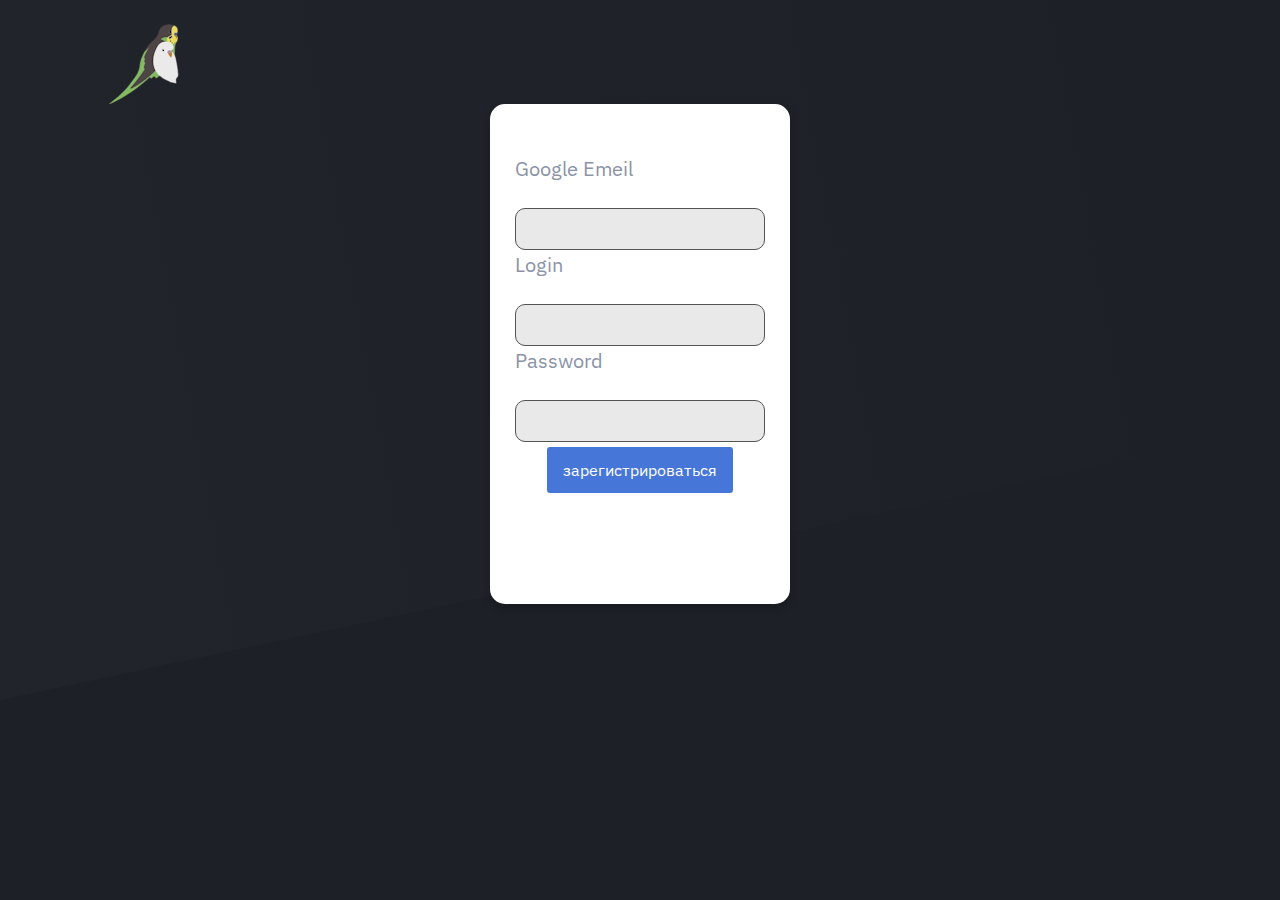
<file: REG1.HTML>
<!DOCTYPE html>
<html lang="en" class="no-js">
<head>
    <meta charset="utf-8">
    <meta http-equiv="X-UA-Compatible" content="IE=edge">
    <meta name="viewport" content="width=device-width, initial-scale=1">
    <title>PerrotSoft</title>
    <link href="https://fonts.googleapis.com/css?family=IBM+Plex+Sans:400,600" rel="stylesheet">
    <link rel="stylesheet" href="dist/css/style.css">
    <link rel="icon" href="src/images/ico.ico" type="image/x-icon">
    <link rel="stylesheet" href="css/style.css">
	    <link rel="icon" href="img/ico.ico" type="image/x-icon">
    <script src="js/REG.JS"></script>

</head>
<body class="is-boxed has-animations">
    <div class="body-wrap">
        <header class="site-header">
            <div class="container">
                <div class="site-header-inner">
                    <h1 class="m-0">
                        <a href="index.html">
                            <img class="header-logo-image" src="img/ico.png" alt="Logo">
                        </a>
                    </h1>
                    
                </div>
            </div>
            <div class="site-header-inner"><div class="gpart">
                <div id="gd">
                    <p class=".text-clask">Google Emeil</p>
                    <input class="input-clask" id="Emeil" type="email">
                    <p class=".text-clask">Login</p>
                    <input class="input-clask" id="login" type="text">
                    <p class=".text-clask">Password</p>
                    <input class="input-clask" id="password" type="password">
                    <button class="buttun-clask"id="reg">зарегистрироваться</button>
                </div>
            </div>
        </div>
    </header>
    </div>       
</body>
</html>
</file>
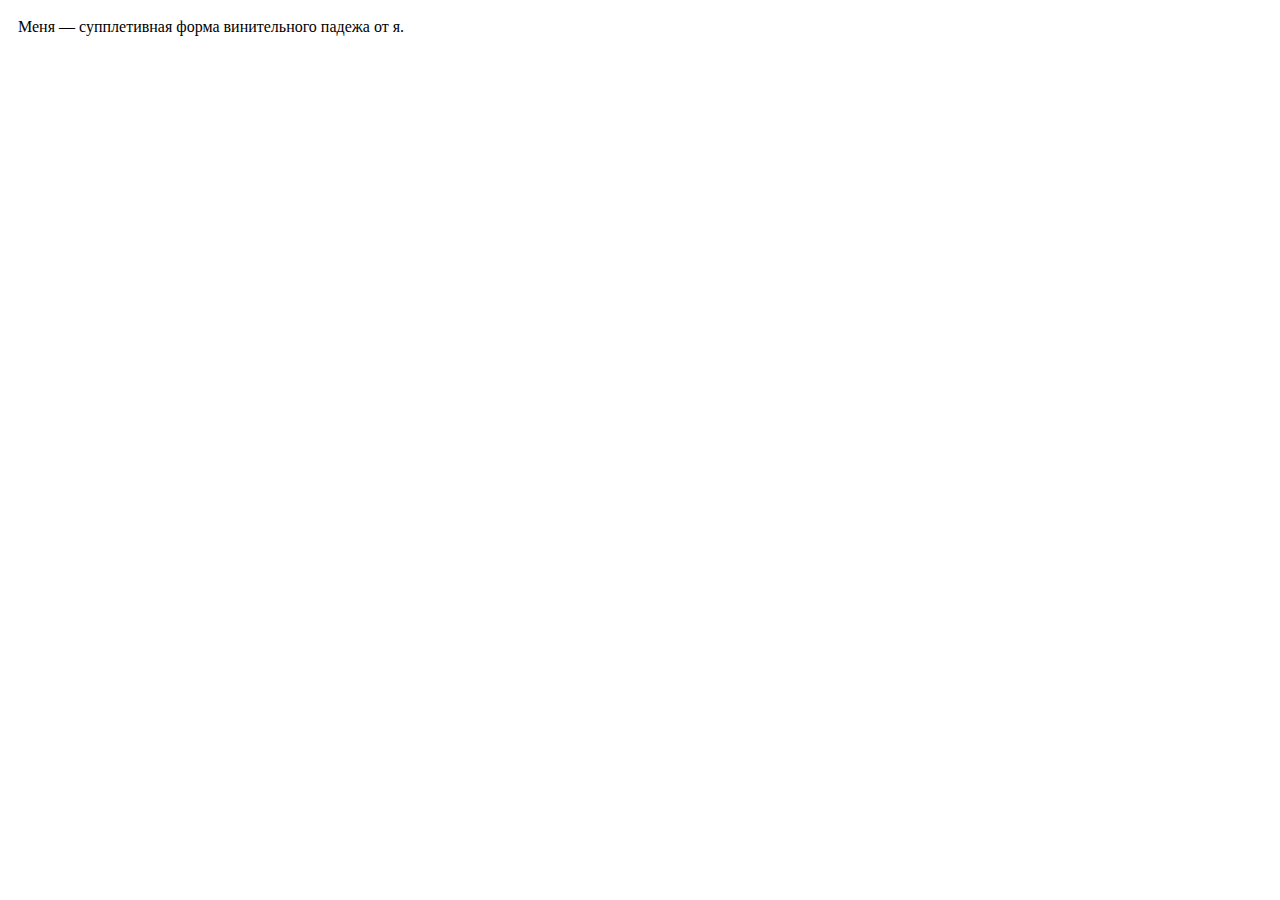
<file: css/d.html>
<!DOCTYPE html>
<html>
 <head>
  <meta charset="utf-8">
  <title>Радиус</title>
  <style>
   div {
    background: #ffffff; /* Цвет фона */
    color: #000000; /* Цвет текста */
    padding: 10px; /* Поля вокруг текста */
    border-radius: 5px; /* Уголки */
   }
  </style>
 </head>
 <body>
   <div>Меня — супплетивная форма винительного падежа от я.</div>
 </body>
</html>
</file>
<file: dist/css/style.css>
html{line-height:1.15;-ms-text-size-adjust:100%;-webkit-text-size-adjust:100%}body{margin:0}article,aside,footer,header,nav,section{display:block}h1{font-size:2em;margin:0.67em 0}figcaption,figure,main{display:block}figure{margin:1em 40px}hr{box-sizing:content-box;height:0;overflow:visible}pre{font-family:monospace, monospace;font-size:1em}a{background-color:transparent;-webkit-text-decoration-skip:objects}abbr[title]{border-bottom:none;text-decoration:underline;-webkit-text-decoration:underline dotted;text-decoration:underline dotted}b,strong{font-weight:inherit}b,strong{font-weight:bolder}code,kbd,samp{font-family:monospace, monospace;font-size:1em}dfn{font-style:italic}mark{background-color:#ff0;color:#000}small{font-size:80%}sub,sup{font-size:75%;line-height:0;position:relative;vertical-align:baseline}sub{bottom:-0.25em}sup{top:-0.5em}audio,video{display:inline-block}audio:not([controls]){display:none;height:0}img{border-style:none}svg:not(:root){overflow:hidden}button,input,optgroup,select,textarea{font-family:sans-serif;font-size:100%;line-height:1.15;margin:0}button,input{overflow:visible}button,select{text-transform:none}button,html [type="button"],[type="reset"],[type="submit"]{-webkit-appearance:button}button::-moz-focus-inner,[type="button"]::-moz-focus-inner,[type="reset"]::-moz-focus-inner,[type="submit"]::-moz-focus-inner{border-style:none;padding:0}button:-moz-focusring,[type="button"]:-moz-focusring,[type="reset"]:-moz-focusring,[type="submit"]:-moz-focusring{outline:1px dotted ButtonText}fieldset{padding:0.35em 0.75em 0.625em}legend{box-sizing:border-box;color:inherit;display:table;max-width:100%;padding:0;white-space:normal}progress{display:inline-block;vertical-align:baseline}textarea{overflow:auto}[type="checkbox"],[type="radio"]{box-sizing:border-box;padding:0}[type="number"]::-webkit-inner-spin-button,[type="number"]::-webkit-outer-spin-button{height:auto}[type="search"]{-webkit-appearance:textfield;outline-offset:-2px}[type="search"]::-webkit-search-cancel-button,[type="search"]::-webkit-search-decoration{-webkit-appearance:none}::-webkit-file-upload-button{-webkit-appearance:button;font:inherit}details,menu{display:block}summary{display:list-item}canvas{display:inline-block}template{display:none}[hidden]{display:none}html{box-sizing:border-box}*,*:before,*:after{box-sizing:inherit}body{background:#1D2026;-moz-osx-font-smoothing:grayscale;-webkit-font-smoothing:antialiased}hr{border:0;display:block;height:1px;background:#242830;margin-top:24px;margin-bottom:24px}ul,ol{margin-top:0;margin-bottom:24px;padding-left:24px}ul{list-style:disc}ol{list-style:decimal}li>ul,li>ol{margin-bottom:0}dl{margin-top:0;margin-bottom:24px}dt{font-weight:600}dd{margin-left:24px;margin-bottom:24px}img{height:auto;max-width:100%;vertical-align:middle}figure{margin:24px 0}figcaption{font-size:16px;line-height:24px;padding:8px 0}img,svg{display:block}table{border-collapse:collapse;margin-bottom:24px;width:100%}tr{border-bottom:1px solid #242830}th{text-align:left}th,td{padding:10px 16px}th:first-child,td:first-child{padding-left:0}th:last-child,td:last-child{padding-right:0}html{font-size:20px;line-height:30px}body{color:#8A94A7;font-size:1rem}body,button,input,select,textarea{font-family:"IBM Plex Sans", sans-serif}a{color:#8A94A7;text-decoration:underline}a:hover,a:active{outline:0;text-decoration:none}h1,h2,h3,h4,h5,h6,.h1,.h2,.h3,.h4,.h5,.h6{clear:both;color:#fff;font-weight:600}h1,.h1{font-size:38px;line-height:48px;letter-spacing:0px}@media (min-width: 641px){h1,.h1{font-size:44px;line-height:54px;letter-spacing:0px}}h2,.h2{font-size:32px;line-height:42px;letter-spacing:0px}@media (min-width: 641px){h2,.h2{font-size:38px;line-height:48px;letter-spacing:0px}}h3,.h3,blockquote{font-size:24px;line-height:34px;letter-spacing:0px}@media (min-width: 641px){h3,.h3,blockquote{font-size:32px;line-height:42px;letter-spacing:0px}}h4,h5,h6,.h4,.h5,.h6{font-size:20px;line-height:30px;letter-spacing:-0.1px}@media (min-width: 641px){h4,h5,h6,.h4,.h5,.h6{font-size:24px;line-height:34px;letter-spacing:0px}}@media (max-width: 640px){.h1-mobile{font-size:38px;line-height:48px;letter-spacing:0px}.h2-mobile{font-size:32px;line-height:42px;letter-spacing:0px}.h3-mobile{font-size:24px;line-height:34px;letter-spacing:0px}.h4-mobile,.h5-mobile,.h6-mobile{font-size:20px;line-height:30px;letter-spacing:-0.1px}}.text-light h1,.text-light h2,.text-light h3,.text-light h4,.text-light h5,.text-light h6,.text-light .h1,.text-light .h2,.text-light .h3,.text-light .h4,.text-light .h5,.text-light .h6{color:!important}.text-sm{font-size:18px;line-height:28px;letter-spacing:-0.1px}.text-xs{font-size:16px;line-height:24px;letter-spacing:-0.1px}h1,h2,.h1,.h2{margin-top:48px;margin-bottom:16px}h3,.h3{margin-top:36px;margin-bottom:12px}h4,h5,h6,.h4,.h5,.h6{margin-top:24px;margin-bottom:4px}p{margin-top:0;margin-bottom:24px}dfn,cite,em,i{font-style:italic}blockquote{color:#3B404C;font-style:italic;margin-top:24px;margin-bottom:24px;margin-left:24px}blockquote::before{content:"\201C"}blockquote::after{content:"\201D"}blockquote p{display:inline}address{color:#8A94A7;border-width:1px 0;border-style:solid;border-color:#242830;padding:24px 0;margin:0 0 24px}pre,pre h1,pre h2,pre h3,pre h4,pre h5,pre h6,pre .h1,pre .h2,pre .h3,pre .h4,pre .h5,pre .h6{font-family:"Courier 10 Pitch", Courier, monospace}pre,code,kbd,tt,var{background:#1D2026}pre{font-size:16px;line-height:24px;margin-bottom:1.6em;max-width:100%;overflow:auto;padding:24px;margin-top:24px;margin-bottom:24px}code,kbd,tt,var{font-family:Monaco, Consolas, "Andale Mono", "DejaVu Sans Mono", monospace;font-size:16px;padding:2px 4px}abbr,acronym{cursor:help}mark,ins{text-decoration:none}small{font-size:18px;line-height:28px;letter-spacing:-0.1px}b,strong{font-weight:600}button,input,select,textarea,label{font-size:20px;line-height:30px}.container,.container-sm{width:100%;margin:0 auto;padding-left:16px;padding-right:16px}@media (min-width: 481px){.container,.container-sm{padding-left:24px;padding-right:24px}}.container{max-width:1128px}.container-sm{max-width:848px}.container .container-sm{max-width:800px;padding-left:0;padding-right:0}.screen-reader-text{clip:rect(1px, 1px, 1px, 1px);position:absolute !important;height:1px;width:1px;overflow:hidden;word-wrap:normal !important}.screen-reader-text:focus{border-radius:2px;box-shadow:0 0 2px 2px rgba(0,0,0,0.6);clip:auto !important;display:block;font-size:14px;letter-spacing:0px;font-weight:600;line-height:16px;text-decoration:none;text-transform:uppercase;background-color:#1D2026;color:#0270D7 !important;border:none;height:auto;left:8px;padding:16px 32px;top:8px;width:auto;z-index:100000}.list-reset{list-style:none;padding:0}.text-left{text-align:left}.text-center{text-align:center}.text-right{text-align:right}.text-primary{color:#0270D7}.has-top-divider{position:relative}.has-top-divider::before{content:'';position:absolute;top:0;left:0;width:100%;display:block;height:1px;background:#242830}.has-bottom-divider{position:relative}.has-bottom-divider::after{content:'';position:absolute;bottom:0;left:0;width:100%;display:block;height:1px;background:#242830}.m-0{margin:0}.mt-0{margin-top:0}.mr-0{margin-right:0}.mb-0{margin-bottom:0}.ml-0{margin-left:0}.m-8{margin:8px}.mt-8{margin-top:8px}.mr-8{margin-right:8px}.mb-8{margin-bottom:8px}.ml-8{margin-left:8px}.m-16{margin:16px}.mt-16{margin-top:16px}.mr-16{margin-right:16px}.mb-16{margin-bottom:16px}.ml-16{margin-left:16px}.m-24{margin:24px}.mt-24{margin-top:24px}.mr-24{margin-right:24px}.mb-24{margin-bottom:24px}.ml-24{margin-left:24px}.m-32{margin:32px}.mt-32{margin-top:32px}.mr-32{margin-right:32px}.mb-32{margin-bottom:32px}.ml-32{margin-left:32px}.m-40{margin:40px}.mt-40{margin-top:40px}.mr-40{margin-right:40px}.mb-40{margin-bottom:40px}.ml-40{margin-left:40px}.m-48{margin:48px}.mt-48{margin-top:48px}.mr-48{margin-right:48px}.mb-48{margin-bottom:48px}.ml-48{margin-left:48px}.m-56{margin:56px}.mt-56{margin-top:56px}.mr-56{margin-right:56px}.mb-56{margin-bottom:56px}.ml-56{margin-left:56px}.m-64{margin:64px}.mt-64{margin-top:64px}.mr-64{margin-right:64px}.mb-64{margin-bottom:64px}.ml-64{margin-left:64px}.p-0{padding:0}.pt-0{padding-top:0}.pr-0{padding-right:0}.pb-0{padding-bottom:0}.pl-0{padding-left:0}.p-8{padding:8px}.pt-8{padding-top:8px}.pr-8{padding-right:8px}.pb-8{padding-bottom:8px}.pl-8{padding-left:8px}.p-16{padding:16px}.pt-16{padding-top:16px}.pr-16{padding-right:16px}.pb-16{padding-bottom:16px}.pl-16{padding-left:16px}.p-24{padding:24px}.pt-24{padding-top:24px}.pr-24{padding-right:24px}.pb-24{padding-bottom:24px}.pl-24{padding-left:24px}.p-32{padding:32px}.pt-32{padding-top:32px}.pr-32{padding-right:32px}.pb-32{padding-bottom:32px}.pl-32{padding-left:32px}.p-40{padding:40px}.pt-40{padding-top:40px}.pr-40{padding-right:40px}.pb-40{padding-bottom:40px}.pl-40{padding-left:40px}.p-48{padding:48px}.pt-48{padding-top:48px}.pr-48{padding-right:48px}.pb-48{padding-bottom:48px}.pl-48{padding-left:48px}.p-56{padding:56px}.pt-56{padding-top:56px}.pr-56{padding-right:56px}.pb-56{padding-bottom:56px}.pl-56{padding-left:56px}.p-64{padding:64px}.pt-64{padding-top:64px}.pr-64{padding-right:64px}.pb-64{padding-bottom:64px}.pl-64{padding-left:64px}.sr .has-animations .is-revealing{visibility:hidden}.has-animations .anime-element{visibility:hidden}.anime-ready .has-animations .anime-element{visibility:visible}.input,.textarea{background-color:#fff;border-width:1px;border-style:solid;border-color:#242830;border-radius:2px;color:#8A94A7;max-width:100%;width:100%}.input::-webkit-input-placeholder,.textarea::-webkit-input-placeholder{color:#3B404C}.input:-ms-input-placeholder,.textarea:-ms-input-placeholder{color:#3B404C}.input::-ms-input-placeholder,.textarea::-ms-input-placeholder{color:#3B404C}.input::placeholder,.textarea::placeholder{color:#3B404C}.input::-ms-input-placeholder,.textarea::-ms-input-placeholder{color:#3B404C}.input:-ms-input-placeholder,.textarea:-ms-input-placeholder{color:#3B404C}.input:hover,.textarea:hover{border-color:#191c21}.input:active,.input:focus,.textarea:active,.textarea:focus{outline:none;border-color:#242830}.input[disabled],.textarea[disabled]{cursor:not-allowed;background-color:#1D2026;border-color:#1D2026}.input{-moz-appearance:none;-webkit-appearance:none;font-size:16px;letter-spacing:-0.1px;line-height:20px;padding:13px 16px;height:48px;box-shadow:none}.input .inline-input{display:inline;width:auto}.textarea{display:block;min-width:100%;resize:vertical}.textarea .inline-textarea{display:inline;width:auto}.field-grouped>.control:not(:last-child){margin-bottom:8px}@media (min-width: 641px){.field-grouped{display:flex}.field-grouped>.control{flex-shrink:0}.field-grouped>.control.control-expanded{flex-grow:1;flex-shrink:1}.field-grouped>.control:not(:last-child){margin-bottom:0;margin-right:8px}}.button{display:inline-flex;font-size:14px;letter-spacing:0px;font-weight:600;line-height:16px;text-decoration:none !important;text-transform:uppercase;background-color:#242830;color:#fff !important;border:none;border-radius:2px;cursor:pointer;justify-content:center;padding:16px 32px;height:48px;text-align:center;white-space:nowrap}.button:hover{background:#262a33}.button:active{outline:0}.button::before{border-radius:2px}.button-sm{padding:8px 24px;height:32px}.button-primary{background:#097dea;background:linear-gradient(65deg, #0270D7 0, #0F8AFD 100%)}.button-primary:hover{background:#0982f4;background:linear-gradient(65deg, #0275e1 0, #198ffd 100%)}.button-block{display:flex}.button-block{display:flex;width:100%}@media (max-width: 640px){.button-wide-mobile{width:100%;max-width:280px}}.site-header{padding:24px 0}.site-header-inner{position:relative;display:flex;justify-content:space-between;align-items:center}.header-links{display:inline-flex}.header-links li{display:inline-flex}.header-links a:not(.button){font-size:16px;line-height:24px;letter-spacing:-0.1px;font-weight:600;color:#8A94A7;text-transform:uppercase;text-decoration:none;line-height:16px;padding:8px 24px}@media (min-width: 641px){.site-header{position:relative}.site-header::before{content:'';position:absolute;top:0;left:0;width:100%;height:700px;background:#242830;background:linear-gradient(80deg, rgba(36,40,48,0.5) 0%, rgba(36,40,48,0) 100%);-webkit-transform-origin:0;transform-origin:0;-webkit-transform:skewY(-12deg);transform:skewY(-12deg)}}.hero{text-align:center;padding-top:48px;padding-bottom:88px}.hero-copy{position:relative;z-index:1}.hero-cta{margin-bottom:40px}.hero-figure{position:relative}.hero-figure svg{width:100%;height:auto}.hero-figure::before,.hero-figure::after{content:'';position:absolute;background-repeat:no-repeat;background-size:100%}.has-animations .hero-figure::before,.has-animations .hero-figure::after{opacity:0;transition:opacity 2s ease}.anime-ready .has-animations .hero-figure::before,.anime-ready .has-animations .hero-figure::after{opacity:1}.hero-figure::before{top:-57.8%;left:-1.3%;width:152.84%;height:178.78%;background-image:url("../images/hero-back-illustration.svg")}.hero-figure::after{top:-35.6%;left:99.6%;width:57.2%;height:87.88%;background-image:url("../images/hero-top-illustration.svg")}.hero-figure-box{position:absolute;top:0;will-change:transform}.hero-figure-box-01,.hero-figure-box-02,.hero-figure-box-03,.hero-figure-box-04,.hero-figure-box-08,.hero-figure-box-09{overflow:hidden}.hero-figure-box-01::before,.hero-figure-box-02::before,.hero-figure-box-03::before,.hero-figure-box-04::before,.hero-figure-box-08::before,.hero-figure-box-09::before{content:'';position:absolute;top:0;bottom:0;left:0;right:0;-webkit-transform-origin:100% 100%;transform-origin:100% 100%}.hero-figure-box-01{left:103.2%;top:41.9%;width:28.03%;height:37.37%;background:linear-gradient(to left top, #00BFFB, rgba(0,191,251,0));-webkit-transform:rotateZ(45deg);transform:rotateZ(45deg)}.hero-figure-box-01::before{background:linear-gradient(to left, #15181D 0%, rgba(21,24,29,0) 60%);-webkit-transform:rotateZ(45deg) scale(1.5);transform:rotateZ(45deg) scale(1.5)}.hero-figure-box-02{left:61.3%;top:64.1%;width:37.87%;height:50.50%;background:linear-gradient(to left top, #0270D7, rgba(2,112,215,0));-webkit-transform:rotateZ(-45deg);transform:rotateZ(-45deg)}.hero-figure-box-02::before{background:linear-gradient(to top, #15181D 0%, rgba(21,24,29,0) 60%);-webkit-transform:rotateZ(-45deg) scale(1.5);transform:rotateZ(-45deg) scale(1.5)}.hero-figure-box-03{left:87.7%;top:-56.8%;width:56.81%;height:75.75%;background:linear-gradient(to left top, #00BFFB, rgba(0,191,251,0))}.hero-figure-box-03::before{background:linear-gradient(to left, #15181D 0%, rgba(21,24,29,0) 60%);-webkit-transform:rotateZ(45deg) scale(1.5);transform:rotateZ(45deg) scale(1.5)}.hero-figure-box-04{left:54.9%;top:-8%;width:45.45%;height:60.60%;background:linear-gradient(to left top, #0270D7, rgba(2,112,215,0));-webkit-transform:rotateZ(-135deg);transform:rotateZ(-135deg)}.hero-figure-box-04::before{background:linear-gradient(to top, rgba(255,255,255,0.24) 0%, rgba(255,255,255,0) 60%);-webkit-transform:rotateZ(-45deg) scale(1.5);transform:rotateZ(-45deg) scale(1.5)}.hero-figure-box-05,.hero-figure-box-06,.hero-figure-box-07{background-color:#242830;box-shadow:-20px 32px 64px rgba(0,0,0,0.25)}.hero-figure-box-05{left:17.4%;top:13.3%;width:64%;height:73.7%;-webkit-transform:perspective(500px) rotateY(-15deg) rotateX(8deg) rotateZ(-1deg);transform:perspective(500px) rotateY(-15deg) rotateX(8deg) rotateZ(-1deg)}.hero-figure-box-06{left:65.5%;top:6.3%;width:30.3%;height:40.4%;-webkit-transform:rotateZ(20deg);transform:rotateZ(20deg)}.hero-figure-box-07{left:1.9%;top:42.4%;width:12.12%;height:16.16%;-webkit-transform:rotateZ(20deg);transform:rotateZ(20deg)}.hero-figure-box-08{left:27.1%;top:81.6%;width:19.51%;height:26.01%;background:#0270D7;-webkit-transform:rotateZ(-22deg);transform:rotateZ(-22deg)}.hero-figure-box-08::before{background:linear-gradient(to left, rgba(255,255,255,0) 0%, rgba(255,255,255,0.48) 100%);-webkit-transform:rotateZ(45deg) scale(1.5);transform:rotateZ(45deg) scale(1.5)}.hero-figure-box-09{left:42.6%;top:-17.9%;width:6.63%;height:8.83%;background:#00BFFB;-webkit-transform:rotateZ(-52deg);transform:rotateZ(-52deg)}.hero-figure-box-09::before{background:linear-gradient(to left, rgba(255,255,255,0) 0%, rgba(255,255,255,0.64) 100%);-webkit-transform:rotateZ(45deg) scale(1.5);transform:rotateZ(45deg) scale(1.5)}.hero-figure-box-10{left:-3.8%;top:4.3%;width:3.03%;height:4.04%;background:rgba(0,191,251,0.32);-webkit-transform:rotateZ(-50deg);transform:rotateZ(-50deg)}@media (max-width: 640px){.hero-cta{max-width:280px;margin-left:auto;margin-right:auto}.hero-cta .button{display:flex}.hero-cta .button+.button{margin-top:16px}.hero-figure::after,.hero-figure-box-03,.hero-figure-box-04,.hero-figure-box-09{display:none}}@media (min-width: 641px){.hero{text-align:left;padding-top:64px;padding-bottom:88px}.hero-inner{display:flex;justify-content:space-between;align-items:center}.hero-copy{padding-right:64px;min-width:552px;width:552px}.hero-cta{margin:0}.hero-cta .button{min-width:170px}.hero-cta .button:first-child{margin-right:16px}.hero-figure svg{width:auto}}.features-wrap{display:flex;flex-wrap:wrap;justify-content:space-evenly;margin-right:-32px;margin-left:-32px}.features-wrap:first-of-type{margin-top:-16px}.features-wrap:last-of-type{margin-bottom:-16px}.feature{padding:16px 32px;width:380px;max-width:380px;flex-grow:1}.feature-inner{height:100%}.feature-icon{display:flex;justify-content:center}@media (min-width: 641px){.features-wrap:first-of-type{margin-top:-24px}.features-wrap:last-of-type{margin-bottom:-24px}.feature{padding:32px 32px}}.pricing-header{margin-bottom:48px}.pricing-tables-wrap{display:flex;flex-wrap:wrap;justify-content:center;margin-right:-12px;margin-left:-12px}.pricing-tables-wrap:first-child{margin-top:-12px}.pricing-tables-wrap:last-child{margin-bottom:-12px}.pricing-table{position:relative;padding:12px;width:368px;max-width:368px;flex-grow:1}.pricing-table::before{content:'';position:absolute;left:50%;width:200%;max-width:200%;height:435px;background-repeat:no-repeat;background-position:center;background-size:100%;bottom:18.8%;-webkit-transform:translateX(-50%);transform:translateX(-50%);background-image:url("../images/pricing-illustration.svg")}.pricing-table-header,.pricing-table-features-title,.pricing-table-features li{border-bottom:1px solid rgba(138,148,167,0.24)}.pricing-table-inner{position:relative;display:flex;flex-wrap:wrap;background:#2C3039;padding:24px;height:100%}.pricing-table-inner>*{position:relative;width:100%}.pricing-table-inner::before{content:'';position:absolute;top:0;right:0;bottom:0;left:0;box-shadow:0 24px 48px rgba(21,24,29,0.24);mix-blend-mode:multiply}.pricing-table-price-currency{color:#8A94A7}.pricing-table-features-title{color:#fff;font-weight:700}.pricing-table-features li{display:flex;align-items:center;padding:14px 0}.pricing-table-features li::before{content:'';width:16px;height:12px;margin-right:16px;background-image:url([data-uri]);background-repeat:no-repeat}.pricing-table-cta{align-self:flex-end}@media (min-width: 641px){.pricing .section-paragraph{padding-left:90px;padding-right:90px}.pricing-header{margin-bottom:52px}}.cta{text-align:center}.cta .section-inner{padding:48px 16px}.cta .section-title{margin-bottom:40px}.cta-inner{position:relative;background:#15181D;overflow:hidden}.cta-inner::before{content:'';position:absolute;right:98px;top:-117px;width:160px;height:187px;background-image:url("../images/cta-illustration.svg");background-repeat:no-repeat}.cta-inner>*{position:relative}@media (min-width: 641px){.cta{text-align:left}.cta .section-inner{padding:64px 32px}.cta .section-title{margin-bottom:0;padding-right:24px}.cta-inner{display:flex;align-items:center;justify-content:space-between}}.is-boxed{background:#242830}.body-wrap{background:#1D2026;overflow:hidden;display:flex;flex-direction:column;min-height:100vh}.boxed-container{max-width:1440px;margin:0 auto;box-shadow:0 24px 48px rgba(21,24,29,0.24);mix-blend-mode:multiply;mix-blend-mode:normal}main{flex:1 0 auto}.section-inner{position:relative;padding-top:48px;padding-bottom:48px}@media (min-width: 641px){.section-inner{padding-top:88px;padding-bottom:88px}}.site-footer{font-size:14px;line-height:22px;letter-spacing:0px}.site-footer a{color:#8A94A7;text-decoration:none}.site-footer a:hover,.site-footer a:active{text-decoration:underline}.site-footer-inner{position:relative;display:flex;flex-wrap:wrap;padding-top:48px;padding-bottom:48px}.footer-brand,.footer-links,.footer-social-links,.footer-copyright{flex:none;width:100%;display:inline-flex;justify-content:center}.footer-brand,.footer-links,.footer-social-links{margin-bottom:24px}.footer-social-links li{display:inline-flex}.footer-social-links li+li{margin-left:16px}.footer-social-links li a{padding:8px}.footer-links li+li{margin-left:24px}@media (min-width: 641px){.site-footer{margin-top:20px}.site-footer-inner{justify-content:space-between;padding-top:64px;padding-bottom:64px}.footer-brand,.footer-links,.footer-social-links,.footer-copyright{flex:50%}.footer-brand,.footer-copyright{justify-content:flex-start}.footer-links,.footer-social-links{justify-content:flex-end}.footer-links{order:1;margin-bottom:0}}

/*# sourceMappingURL=[data-uri] */
</file>
<file: css/style.css>
#ee{
    transform: translate(900px, -80px);
}
.gpart{
    display: block;
    margin-left: auto;
    margin-right: auto;
    width: 300px;
    height: 500px;
    background: white;
    border-radius: 15px;
    background-color: rgb(255, 255, 255);
    box-shadow: 0 4px 8px rgba(0, 0, 0, 0.2);
}
.part{
    background: white;
    border-radius: 15px;
    background-color: rgb(255, 255, 255);
    box-shadow: 0 4px 8px rgba(0, 0, 0, 0.2);
}
.text-clask{
    font-family: 'Roboto', Arial, sans-serif;
  color: rgb(0, 0, 0); /* Красный с помощью rgb() */
}
.input-clask {
    font-family: 'Roboto', Arial, sans-serif;
    color: rgb(0, 0, 0); /* Красный с помощью rgb() */
	width: 250px;
	font-size: 13px;
	padding: 6px 0 4px 10px;
	border: 1px solid #545454;
	background: #e9e9e9;
	border-radius: 10px;
}
.buttun-clask{
    appearance: none;
    border: 0;
    border-radius: 3px;
    background: #4676D7;
    color: #fff;
    padding: 8px 16px;
    font-size: 16px;
}
#gd{
    display: block;
    margin-left: auto;
    margin-right: auto;
    background: white;
    width: 250px;
    height: 400px;
    transform: translateY(50px); 
    background-color: rgb(255, 255, 255);
}
#reg1{
    background-color: rgb(255, 255, 255);
}
#reg{
    display: block;
    margin-left: auto;
    margin-right: auto;
    transform: translateY(5px);
}
</file>
